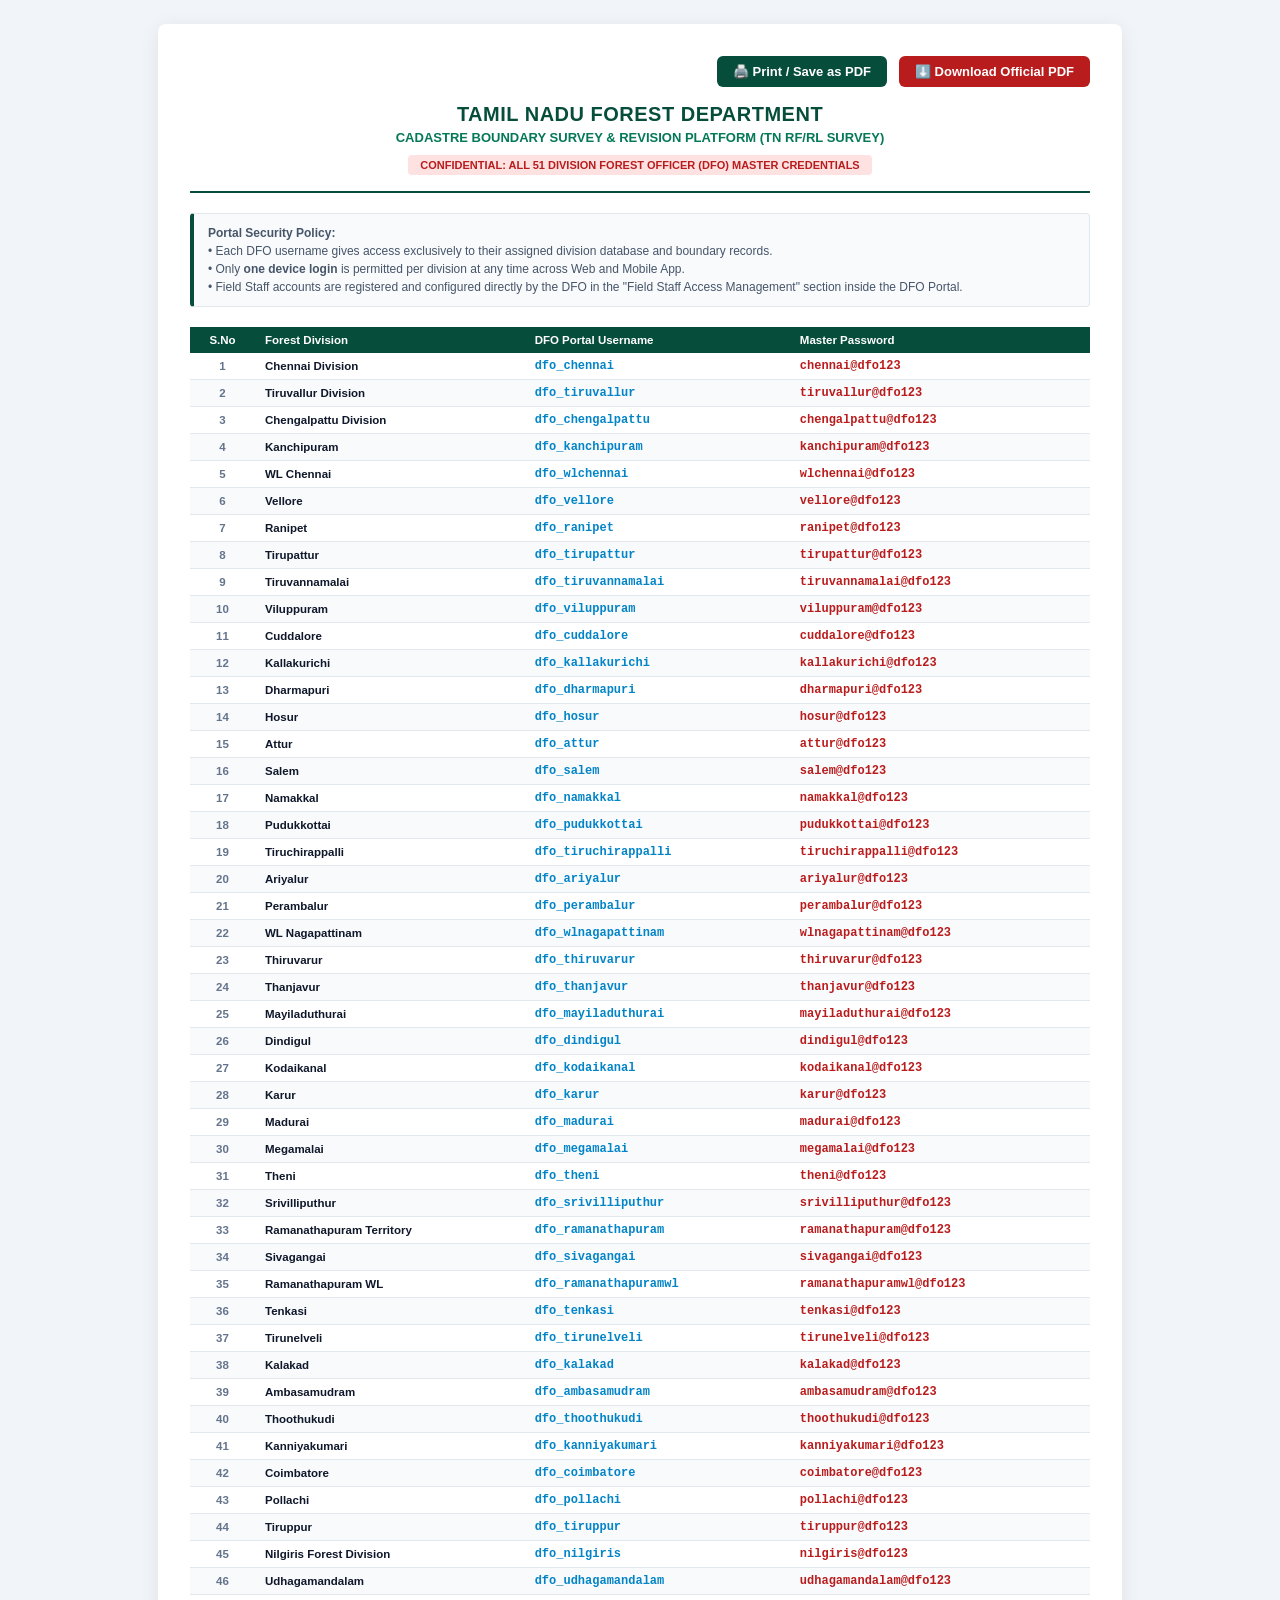
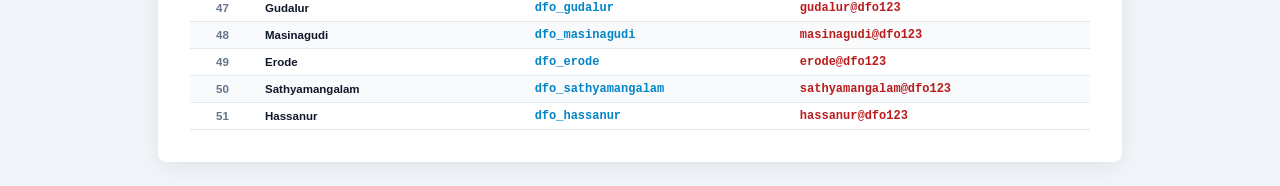
<file: TN_Forest_All_51_Divisions_DFO_Credentials.html>
<!DOCTYPE html>
<html lang="en">
<head>
    <meta charset="UTF-8">
    <title>Tamil Nadu Forest Department - 51 Divisions DFO Credentials Directory</title>
    <style>
        @page {
            size: A4 portrait;
            margin: 12mm;
        }
        body {
            font-family: -apple-system, BlinkMacSystemFont, 'Segoe UI', Roboto, Helvetica, Arial, sans-serif;
            background: #f1f5f9;
            color: #0f172a;
            margin: 0;
            padding: 24px;
        }
        .container {
            max-width: 900px;
            margin: 0 auto;
            background: #ffffff;
            padding: 32px;
            border-radius: 8px;
            box-shadow: 0 4px 20px rgba(0,0,0,0.08);
        }
        .header {
            text-align: center;
            border-bottom: 2px solid #064e3b;
            padding-bottom: 16px;
            margin-bottom: 20px;
        }
        .header h1 {
            margin: 0;
            font-size: 20px;
            color: #064e3b;
            letter-spacing: 0.5px;
        }
        .header h2 {
            margin: 4px 0;
            font-size: 13px;
            color: #047857;
            font-weight: 600;
        }
        .confidential {
            display: inline-block;
            background: #fee2e2;
            color: #b91c1c;
            padding: 4px 12px;
            border-radius: 4px;
            font-size: 11px;
            font-weight: 700;
            margin-top: 6px;
        }
        .notice {
            font-size: 12px;
            color: #475569;
            background: #f8fafc;
            border: 1px solid #e2e8f0;
            border-left: 4px solid #064e3b;
            padding: 10px 14px;
            border-radius: 4px;
            margin-bottom: 20px;
            line-height: 1.5;
        }
        table {
            width: 100%;
            border-collapse: collapse;
            font-size: 11.5px;
        }
        th {
            background: #064e3b;
            color: #ffffff;
            text-align: left;
            padding: 7px 10px;
            font-weight: 700;
        }
        td {
            padding: 6px 10px;
            border-bottom: 1px solid #e2e8f0;
            vertical-align: middle;
        }
        tr:nth-child(even) {
            background: #f8fafc;
        }
        .sno {
            text-align: center;
            color: #64748b;
            font-weight: 600;
            width: 40px;
        }
        .division-name {
            font-weight: 700;
            color: #0f172a;
        }
        .username {
            font-family: monospace;
            color: #0284c7;
            font-size: 12px;
            font-weight: 600;
        }
        .password {
            font-family: monospace;
            color: #b91c1c;
            font-size: 12px;
            font-weight: 700;
        }
        .actions {
            display: flex;
            justify-content: flex-end;
            gap: 12px;
            margin-bottom: 16px;
        }
        .btn {
            padding: 8px 16px;
            border-radius: 6px;
            font-size: 13px;
            font-weight: 600;
            cursor: pointer;
            border: none;
            text-decoration: none;
        }
        .btn-print {
            background: #064e3b;
            color: #fff;
        }
        .btn-pdf {
            background: #b91c1c;
            color: #fff;
        }
        @media print {
            body {
                background: #fff;
                padding: 0;
            }
            .container {
                box-shadow: none;
                padding: 0;
                max-width: 100%;
            }
            .actions {
                display: none;
            }
            th {
                -webkit-print-color-adjust: exact;
                print-color-adjust: exact;
            }
            tr:nth-child(even) {
                -webkit-print-color-adjust: exact;
                print-color-adjust: exact;
            }
        }
    </style>
</head>
<body>
    <div class="container">
        <div class="actions">
            <button class="btn btn-print" onclick="window.print()">🖨️ Print / Save as PDF</button>
            <a class="btn btn-pdf" href="TN_Forest_All_51_Divisions_DFO_Credentials.pdf" download>⬇️ Download Official PDF</a>
        </div>
        <div class="header">
            <h1>TAMIL NADU FOREST DEPARTMENT</h1>
            <h2>CADASTRE BOUNDARY SURVEY & REVISION PLATFORM (TN RF/RL SURVEY)</h2>
            <div class="confidential">CONFIDENTIAL: ALL 51 DIVISION FOREST OFFICER (DFO) MASTER CREDENTIALS</div>
        </div>
        <div class="notice">
            <b>Portal Security Policy:</b><br>
            • Each DFO username gives access exclusively to their assigned division database and boundary records.<br>
            • Only <b>one device login</b> is permitted per division at any time across Web and Mobile App.<br>
            • Field Staff accounts are registered and configured directly by the DFO in the "Field Staff Access Management" section inside the DFO Portal.
        </div>
        <table>
            <thead>
                <tr>
                    <th style="width: 45px; text-align: center;">S.No</th>
                    <th>Forest Division</th>
                    <th>DFO Portal Username</th>
                    <th>Master Password</th>
                </tr>
            </thead>
            <tbody>
                <tr>
                    <td class="sno">1</td>
                    <td class="division-name">Chennai Division</td>
                    <td class="username">dfo_chennai</td>
                    <td class="password">chennai@dfo123</td>
                </tr>
                <tr>
                    <td class="sno">2</td>
                    <td class="division-name">Tiruvallur Division</td>
                    <td class="username">dfo_tiruvallur</td>
                    <td class="password">tiruvallur@dfo123</td>
                </tr>
                <tr>
                    <td class="sno">3</td>
                    <td class="division-name">Chengalpattu Division</td>
                    <td class="username">dfo_chengalpattu</td>
                    <td class="password">chengalpattu@dfo123</td>
                </tr>
                <tr>
                    <td class="sno">4</td>
                    <td class="division-name">Kanchipuram</td>
                    <td class="username">dfo_kanchipuram</td>
                    <td class="password">kanchipuram@dfo123</td>
                </tr>
                <tr>
                    <td class="sno">5</td>
                    <td class="division-name">WL Chennai</td>
                    <td class="username">dfo_wlchennai</td>
                    <td class="password">wlchennai@dfo123</td>
                </tr>
                <tr>
                    <td class="sno">6</td>
                    <td class="division-name">Vellore</td>
                    <td class="username">dfo_vellore</td>
                    <td class="password">vellore@dfo123</td>
                </tr>
                <tr>
                    <td class="sno">7</td>
                    <td class="division-name">Ranipet</td>
                    <td class="username">dfo_ranipet</td>
                    <td class="password">ranipet@dfo123</td>
                </tr>
                <tr>
                    <td class="sno">8</td>
                    <td class="division-name">Tirupattur</td>
                    <td class="username">dfo_tirupattur</td>
                    <td class="password">tirupattur@dfo123</td>
                </tr>
                <tr>
                    <td class="sno">9</td>
                    <td class="division-name">Tiruvannamalai</td>
                    <td class="username">dfo_tiruvannamalai</td>
                    <td class="password">tiruvannamalai@dfo123</td>
                </tr>
                <tr>
                    <td class="sno">10</td>
                    <td class="division-name">Viluppuram</td>
                    <td class="username">dfo_viluppuram</td>
                    <td class="password">viluppuram@dfo123</td>
                </tr>
                <tr>
                    <td class="sno">11</td>
                    <td class="division-name">Cuddalore</td>
                    <td class="username">dfo_cuddalore</td>
                    <td class="password">cuddalore@dfo123</td>
                </tr>
                <tr>
                    <td class="sno">12</td>
                    <td class="division-name">Kallakurichi</td>
                    <td class="username">dfo_kallakurichi</td>
                    <td class="password">kallakurichi@dfo123</td>
                </tr>
                <tr>
                    <td class="sno">13</td>
                    <td class="division-name">Dharmapuri</td>
                    <td class="username">dfo_dharmapuri</td>
                    <td class="password">dharmapuri@dfo123</td>
                </tr>
                <tr>
                    <td class="sno">14</td>
                    <td class="division-name">Hosur</td>
                    <td class="username">dfo_hosur</td>
                    <td class="password">hosur@dfo123</td>
                </tr>
                <tr>
                    <td class="sno">15</td>
                    <td class="division-name">Attur</td>
                    <td class="username">dfo_attur</td>
                    <td class="password">attur@dfo123</td>
                </tr>
                <tr>
                    <td class="sno">16</td>
                    <td class="division-name">Salem</td>
                    <td class="username">dfo_salem</td>
                    <td class="password">salem@dfo123</td>
                </tr>
                <tr>
                    <td class="sno">17</td>
                    <td class="division-name">Namakkal</td>
                    <td class="username">dfo_namakkal</td>
                    <td class="password">namakkal@dfo123</td>
                </tr>
                <tr>
                    <td class="sno">18</td>
                    <td class="division-name">Pudukkottai</td>
                    <td class="username">dfo_pudukkottai</td>
                    <td class="password">pudukkottai@dfo123</td>
                </tr>
                <tr>
                    <td class="sno">19</td>
                    <td class="division-name">Tiruchirappalli</td>
                    <td class="username">dfo_tiruchirappalli</td>
                    <td class="password">tiruchirappalli@dfo123</td>
                </tr>
                <tr>
                    <td class="sno">20</td>
                    <td class="division-name">Ariyalur</td>
                    <td class="username">dfo_ariyalur</td>
                    <td class="password">ariyalur@dfo123</td>
                </tr>
                <tr>
                    <td class="sno">21</td>
                    <td class="division-name">Perambalur</td>
                    <td class="username">dfo_perambalur</td>
                    <td class="password">perambalur@dfo123</td>
                </tr>
                <tr>
                    <td class="sno">22</td>
                    <td class="division-name">WL Nagapattinam</td>
                    <td class="username">dfo_wlnagapattinam</td>
                    <td class="password">wlnagapattinam@dfo123</td>
                </tr>
                <tr>
                    <td class="sno">23</td>
                    <td class="division-name">Thiruvarur</td>
                    <td class="username">dfo_thiruvarur</td>
                    <td class="password">thiruvarur@dfo123</td>
                </tr>
                <tr>
                    <td class="sno">24</td>
                    <td class="division-name">Thanjavur</td>
                    <td class="username">dfo_thanjavur</td>
                    <td class="password">thanjavur@dfo123</td>
                </tr>
                <tr>
                    <td class="sno">25</td>
                    <td class="division-name">Mayiladuthurai</td>
                    <td class="username">dfo_mayiladuthurai</td>
                    <td class="password">mayiladuthurai@dfo123</td>
                </tr>
                <tr>
                    <td class="sno">26</td>
                    <td class="division-name">Dindigul</td>
                    <td class="username">dfo_dindigul</td>
                    <td class="password">dindigul@dfo123</td>
                </tr>
                <tr>
                    <td class="sno">27</td>
                    <td class="division-name">Kodaikanal</td>
                    <td class="username">dfo_kodaikanal</td>
                    <td class="password">kodaikanal@dfo123</td>
                </tr>
                <tr>
                    <td class="sno">28</td>
                    <td class="division-name">Karur</td>
                    <td class="username">dfo_karur</td>
                    <td class="password">karur@dfo123</td>
                </tr>
                <tr>
                    <td class="sno">29</td>
                    <td class="division-name">Madurai</td>
                    <td class="username">dfo_madurai</td>
                    <td class="password">madurai@dfo123</td>
                </tr>
                <tr>
                    <td class="sno">30</td>
                    <td class="division-name">Megamalai</td>
                    <td class="username">dfo_megamalai</td>
                    <td class="password">megamalai@dfo123</td>
                </tr>
                <tr>
                    <td class="sno">31</td>
                    <td class="division-name">Theni</td>
                    <td class="username">dfo_theni</td>
                    <td class="password">theni@dfo123</td>
                </tr>
                <tr>
                    <td class="sno">32</td>
                    <td class="division-name">Srivilliputhur</td>
                    <td class="username">dfo_srivilliputhur</td>
                    <td class="password">srivilliputhur@dfo123</td>
                </tr>
                <tr>
                    <td class="sno">33</td>
                    <td class="division-name">Ramanathapuram Territory</td>
                    <td class="username">dfo_ramanathapuram</td>
                    <td class="password">ramanathapuram@dfo123</td>
                </tr>
                <tr>
                    <td class="sno">34</td>
                    <td class="division-name">Sivagangai</td>
                    <td class="username">dfo_sivagangai</td>
                    <td class="password">sivagangai@dfo123</td>
                </tr>
                <tr>
                    <td class="sno">35</td>
                    <td class="division-name">Ramanathapuram WL</td>
                    <td class="username">dfo_ramanathapuramwl</td>
                    <td class="password">ramanathapuramwl@dfo123</td>
                </tr>
                <tr>
                    <td class="sno">36</td>
                    <td class="division-name">Tenkasi</td>
                    <td class="username">dfo_tenkasi</td>
                    <td class="password">tenkasi@dfo123</td>
                </tr>
                <tr>
                    <td class="sno">37</td>
                    <td class="division-name">Tirunelveli</td>
                    <td class="username">dfo_tirunelveli</td>
                    <td class="password">tirunelveli@dfo123</td>
                </tr>
                <tr>
                    <td class="sno">38</td>
                    <td class="division-name">Kalakad</td>
                    <td class="username">dfo_kalakad</td>
                    <td class="password">kalakad@dfo123</td>
                </tr>
                <tr>
                    <td class="sno">39</td>
                    <td class="division-name">Ambasamudram</td>
                    <td class="username">dfo_ambasamudram</td>
                    <td class="password">ambasamudram@dfo123</td>
                </tr>
                <tr>
                    <td class="sno">40</td>
                    <td class="division-name">Thoothukudi</td>
                    <td class="username">dfo_thoothukudi</td>
                    <td class="password">thoothukudi@dfo123</td>
                </tr>
                <tr>
                    <td class="sno">41</td>
                    <td class="division-name">Kanniyakumari</td>
                    <td class="username">dfo_kanniyakumari</td>
                    <td class="password">kanniyakumari@dfo123</td>
                </tr>
                <tr>
                    <td class="sno">42</td>
                    <td class="division-name">Coimbatore</td>
                    <td class="username">dfo_coimbatore</td>
                    <td class="password">coimbatore@dfo123</td>
                </tr>
                <tr>
                    <td class="sno">43</td>
                    <td class="division-name">Pollachi</td>
                    <td class="username">dfo_pollachi</td>
                    <td class="password">pollachi@dfo123</td>
                </tr>
                <tr>
                    <td class="sno">44</td>
                    <td class="division-name">Tiruppur</td>
                    <td class="username">dfo_tiruppur</td>
                    <td class="password">tiruppur@dfo123</td>
                </tr>
                <tr>
                    <td class="sno">45</td>
                    <td class="division-name">Nilgiris Forest Division</td>
                    <td class="username">dfo_nilgiris</td>
                    <td class="password">nilgiris@dfo123</td>
                </tr>
                <tr>
                    <td class="sno">46</td>
                    <td class="division-name">Udhagamandalam</td>
                    <td class="username">dfo_udhagamandalam</td>
                    <td class="password">udhagamandalam@dfo123</td>
                </tr>
                <tr>
                    <td class="sno">47</td>
                    <td class="division-name">Gudalur</td>
                    <td class="username">dfo_gudalur</td>
                    <td class="password">gudalur@dfo123</td>
                </tr>
                <tr>
                    <td class="sno">48</td>
                    <td class="division-name">Masinagudi</td>
                    <td class="username">dfo_masinagudi</td>
                    <td class="password">masinagudi@dfo123</td>
                </tr>
                <tr>
                    <td class="sno">49</td>
                    <td class="division-name">Erode</td>
                    <td class="username">dfo_erode</td>
                    <td class="password">erode@dfo123</td>
                </tr>
                <tr>
                    <td class="sno">50</td>
                    <td class="division-name">Sathyamangalam</td>
                    <td class="username">dfo_sathyamangalam</td>
                    <td class="password">sathyamangalam@dfo123</td>
                </tr>
                <tr>
                    <td class="sno">51</td>
                    <td class="division-name">Hassanur</td>
                    <td class="username">dfo_hassanur</td>
                    <td class="password">hassanur@dfo123</td>
                </tr>
            </tbody>
        </table>
    </div>
</body>
</html>
</file>
